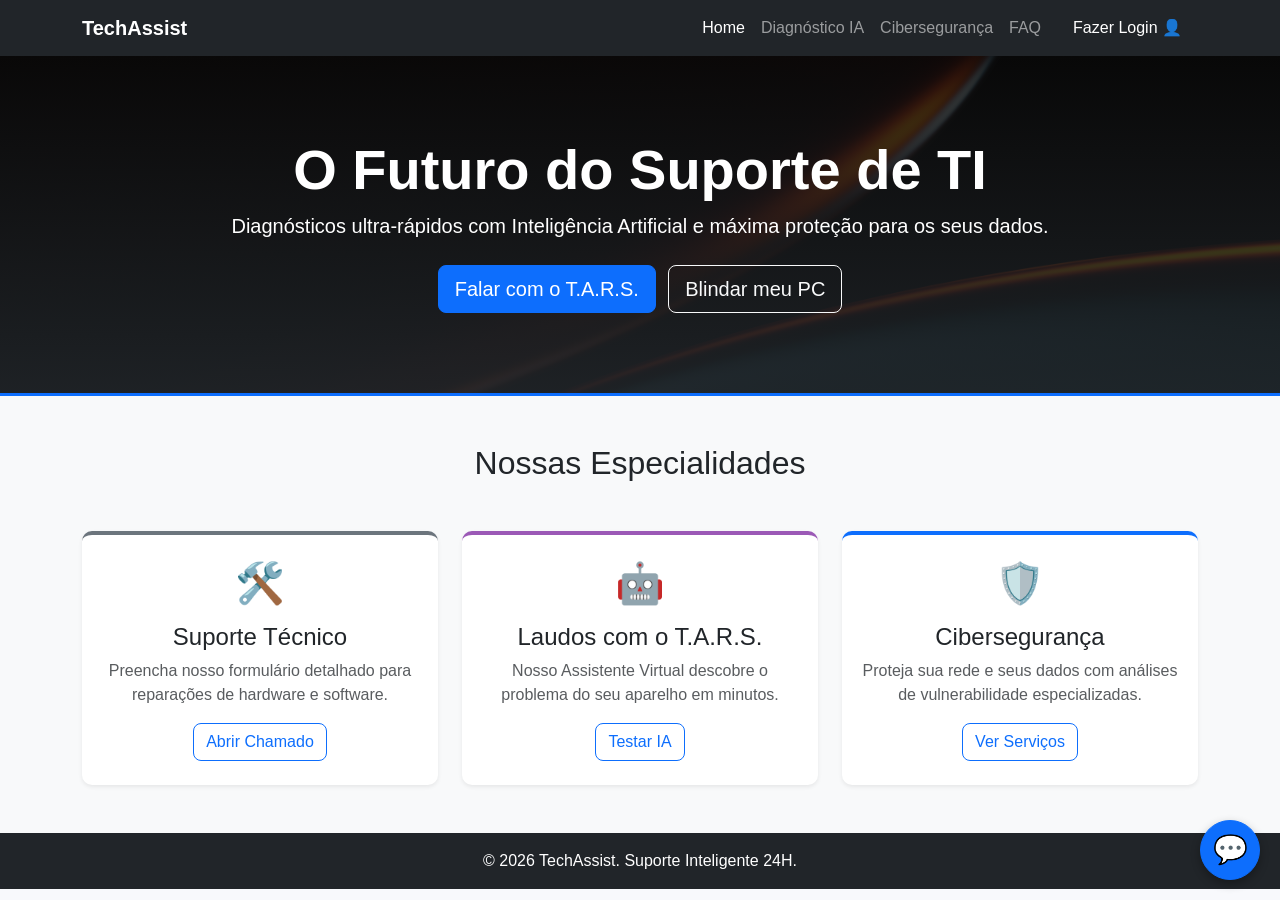
<file: index.html>
<!DOCTYPE html>
<html lang="pt-br">
<head>
    <meta charset="UTF-8">
    <meta name="viewport" content="width=device-width, initial-scale=1.0">
    <title>TechAssist - Assistência Técnica Inteligente</title>
    <link href="https://cdn.jsdelivr.net/npm/bootstrap@5.3.0/dist/css/bootstrap.min.css" rel="stylesheet">
    
    <link rel="stylesheet" href="css/style.css">
   
   <style>
        /* Um pouco de CSS personalizado para dar uma cara mais profissional */
        .hero-section {
            background-color: #212529; /* Fundo escuro tecnológico */
            color: white;
            padding: 80px 0;
        }
        .feature-icon {
            font-size: 3rem;
            color: #0d6efd; /* Azul do Bootstrap */
            margin-bottom: 15px;
        }
    </style>
</head>
<body>

    <nav class="navbar navbar-expand-lg navbar-dark bg-dark">
        <div class="container">
            <a class="navbar-brand fw-bold" href="#">TechAssist</a>
            <button class="navbar-toggler" type="button" data-bs-toggle="collapse" data-bs-toggle="collapse" data-bs-target="#navbarNav">
                <span class="navbar-toggler-icon"></span>
            </button>
            <div class="collapse navbar-collapse" id="navbarNav">
                <ul class="navbar-nav ms-auto">
                    <li class="nav-item"><a class="nav-link active" href="index.html">Home</a></li>
                    <li class="nav-item"><a class="nav-link" href="ia.html">Diagnóstico IA</a></li>
                    <li class="nav-item"><a class="nav-link" href="cyber.html">Cibersegurança</a></li>
                    <li class="nav-item"><a class="nav-link" href="faq.html">FAQ</a></li>
                    <li class="nav-item ms-2">
                        <a class="nav-link btn btn-primary text-white px-3" href="login.html">Fazer Login 👤</a>
                    </li>
                </ul>
            </div>
        </div>
    </nav>

    <header class="hero-section text-center">
        <div class="container">
            <h1 class="display-4 fw-bold">O Futuro do Suporte de TI</h1>
            <p class="lead mb-4">Diagnósticos ultra-rápidos com Inteligência Artificial e máxima proteção para os seus dados.</p>
            <a href="ia.html" class="btn btn-primary btn-lg">Falar com o T.A.R.S.</a>
            <a href="cyber.html" class="btn btn-outline-light btn-lg ms-2">Blindar meu PC</a>
        </div>
    </header>

    <section class="py-5 bg-light">
        <div class="container text-center">
            <h2 class="mb-5">Nossas Especialidades</h2>
            <div class="row g-4">
                
                <div class="col-md-4">
                    <div class="card h-100 shadow-sm border-0 border-top border-4" style="border-top-color: #6c757d !important;">
                        <div class="card-body py-4 text-center">
                            <div class="display-6 mb-3">🛠️</div>
                            <h4 class="card-title">Suporte Técnico</h4>
                            <p class="card-text text-muted">Preencha nosso formulário detalhado para reparações de hardware e software.</p>
                            <a href="formulario.html" class="btn btn-outline-primary mt-auto">Abrir Chamado</a>
                        </div>
                    </div>
                </div>

                <div class="col-md-4">
                    <div class="card h-100 shadow-sm border-0 border-top border-4" style="border-top-color: #9b59b6 !important;">
                        <div class="card-body py-4 text-center">
                            <div class="display-6 mb-3">🤖</div>
                            <h4 class="card-title">Laudos com o T.A.R.S.</h4>
                            <p class="card-text text-muted">Nosso Assistente Virtual descobre o problema do seu aparelho em minutos.</p>
                            <a href="ia.html" class="btn btn-outline-primary mt-auto">Testar IA</a>
                        </div>
                    </div>
                </div>

                <div class="col-md-4">
                    <div class="card h-100 shadow-sm border-0 border-top border-4 border-primary">
                        <div class="card-body py-4 text-center">
                            <div class="display-6 mb-3">🛡️</div>
                            <h4 class="card-title">Cibersegurança</h4>
                            <p class="card-text text-muted">Proteja sua rede e seus dados com análises de vulnerabilidade especializadas.</p>
                            <a href="cyber.html" class="btn btn-outline-primary mt-auto">Ver Serviços</a>
                        </div>
                    </div>
                </div>

            </div>
        </div>
    </section>

    <footer class="bg-dark text-white text-center py-3">
        <p class="mb-0">&copy; 2026 TechAssist. Suporte Inteligente 24H.</p>
    </footer>

    <script src="https://cdn.jsdelivr.net/npm/bootstrap@5.3.0/dist/js/bootstrap.bundle.min.js"></script>
    <style>
        /* Estilos do Chatbot Flutuante */
        .chatbot-btn {
            position: fixed;
            bottom: 20px;
            right: 20px;
            width: 60px;
            height: 60px;
            border-radius: 50%;
            font-size: 28px;
            z-index: 1000;
            box-shadow: 0 4px 10px rgba(0,0,0,0.3);
            display: flex;
            align-items: center;
            justify-content: center;
            transition: transform 0.3s;
        }
        .chatbot-btn:hover {
            transform: scale(1.1);
        }
        .chatbot-window {
            display: none; /* Começa escondido */
            position: fixed;
            bottom: 90px;
            right: 20px;
            width: 320px;
            background: white;
            border-radius: 12px;
            box-shadow: 0 5px 25px rgba(0,0,0,0.2);
            z-index: 1000;
            overflow: hidden;
            border: 1px solid #dee2e6;
        }
        .chatbot-header {
            background: #0d6efd;
            color: white;
            padding: 15px;
            font-weight: bold;
            display: flex;
            justify-content: space-between;
            align-items: center;
        }
        .chatbot-close {
            cursor: pointer;
            font-size: 18px;
            background: none;
            border: none;
            color: white;
        }
        .chatbot-body {
            padding: 20px;
            height: 220px;
            background: #f8f9fa;
        }
        .chat-bubble {
            background: #e9ecef;
            padding: 10px 15px;
            border-radius: 15px 15px 15px 0;
            font-size: 14px;
            margin-bottom: 15px;
            color: #333;
        }
    </style>

    <div class="chatbot-window" id="chatbotWindow">
        <div class="chatbot-header">
            <span>🎧 Suporte TechAssist</span>
            <button class="chatbot-close" onclick="toggleChatbot()">✖</button>
        </div>
        <div class="chatbot-body">
            <div class="chat-bubble">
                Olá! Sou a Aura da TechAssist. Como posso te guiar hoje?
            </div>
            <a href="ia.html" class="btn btn-sm btn-outline-primary mb-2 w-100 text-start">🤖 Fazer um Diagnóstico por IA</a>
            <a href="faq.html" class="btn btn-sm btn-outline-primary mb-2 w-100 text-start">❓ Ver Dúvidas Frequentes</a>
            <a href="formulario.html" class="btn btn-sm btn-primary w-100 text-start">👨‍🔧 Falar com Atendente Humano</a>
        </div>
    </div>

    <button class="btn btn-primary chatbot-btn" onclick="toggleChatbot()">💬</button>

    <script src="js/chatbot.js"></script>
</body>
</html>
</file>
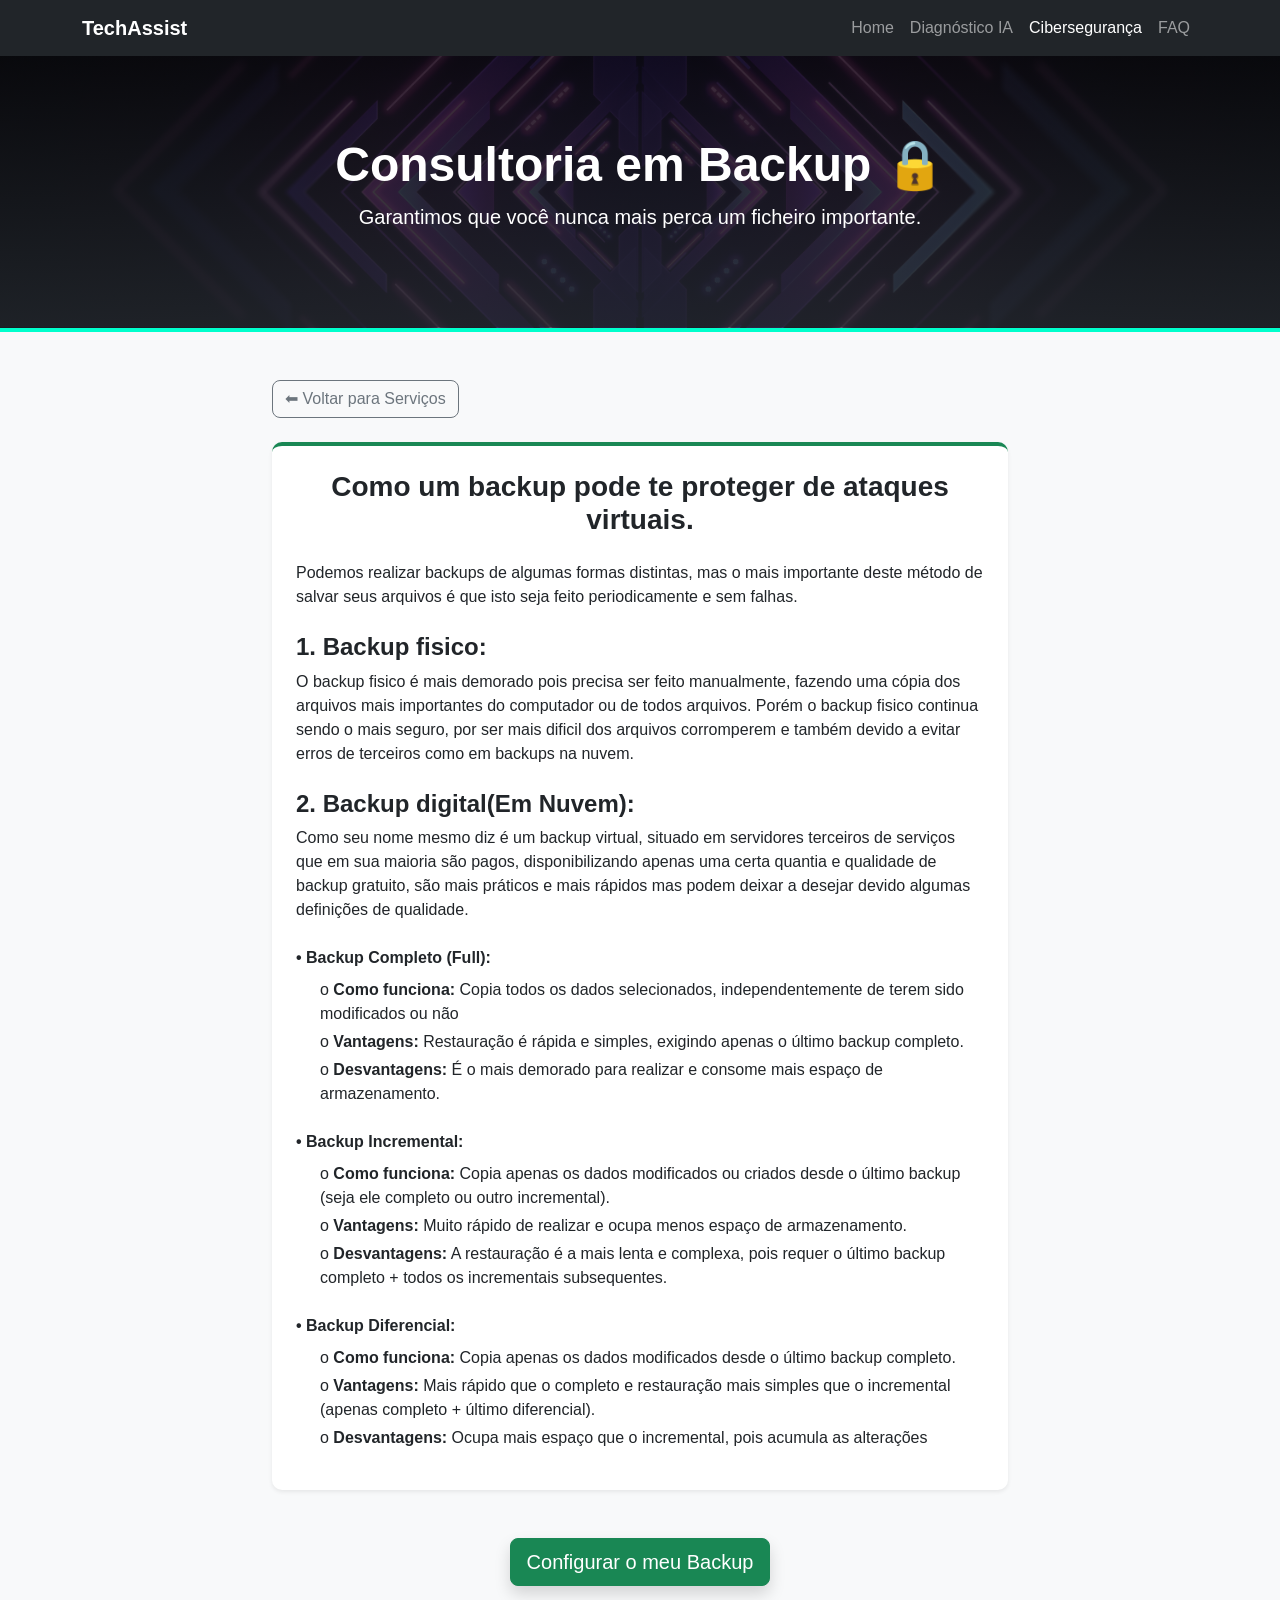
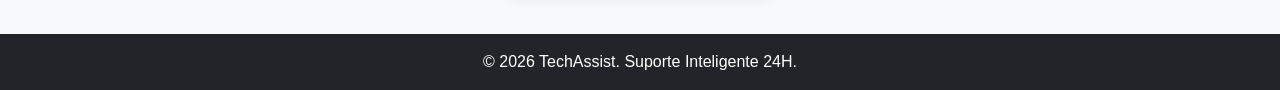
<file: cyber-backup.html>
<!DOCTYPE html>
<html lang="pt-br">
<head>
    <meta charset="UTF-8">
    <meta name="viewport" content="width=device-width, initial-scale=1.0">
    <title>TechAssist - Consultoria em Backup</title>
    <link href="https://cdn.jsdelivr.net/npm/bootstrap@5.3.0/dist/css/bootstrap.min.css" rel="stylesheet">
    <link rel="stylesheet" href="css/style.css">
</head>
<body class="bg-light">

    <nav class="navbar navbar-expand-lg navbar-dark bg-dark">
        <div class="container">
            <a class="navbar-brand fw-bold" href="index.html">TechAssist</a>
            <button class="navbar-toggler" type="button" data-bs-toggle="collapse" data-bs-target="#navbarNav">
                <span class="navbar-toggler-icon"></span>
            </button>
            <div class="collapse navbar-collapse" id="navbarNav">
                <ul class="navbar-nav ms-auto">
                    <li class="nav-item"><a class="nav-link" href="index.html">Home</a></li>
                    <li class="nav-item"><a class="nav-link" href="ia.html">Diagnóstico IA</a></li>
                    <li class="nav-item"><a class="nav-link active" href="cyber.html">Cibersegurança</a></li>
                    <li class="nav-item"><a class="nav-link" href="faq.html">FAQ</a></li>
                </ul>
            </div>
        </div>
    </nav>

    <header class="page-header header-cyber text-center">
        <div class="container">
            <h1 class="display-5 fw-bold">Consultoria em Backup 🔒</h1>
            <p class="lead">Garantimos que você nunca mais perca um ficheiro importante.</p>
        </div>
    </header>

    <div class="container mt-5 mb-5">
        <div class="row justify-content-center">
            <div class="col-md-8">
                
                <a href="cyber.html" class="btn btn-outline-secondary mb-4">⬅ Voltar para Serviços</a>

                <div class="card shadow-sm border-0 border-top border-success border-4 mb-5">
    <div class="card-body p-4">
        <h3 class="fw-bold mb-4 text-center">Como um backup pode te proteger de ataques virtuais.</h3>
        <p>
            Podemos realizar backups de algumas formas distintas, mas o mais importante deste método de salvar seus arquivos é que isto seja feito periodicamente e sem falhas.
        </p>

        <h4 class="fw-bold mt-4">1. Backup fisico:</h4>
        <p>
            O backup fisico é mais demorado pois precisa ser feito manualmente, fazendo uma cópia dos arquivos mais importantes do computador ou de todos arquivos. Porém o backup fisico continua sendo o mais seguro, por ser mais dificil dos arquivos corromperem e também devido a evitar erros de terceiros como em backups na nuvem.
        </p>

        <h4 class="fw-bold mt-4">2. Backup digital(Em Nuvem):</h4>
        <p>
            Como seu nome mesmo diz é um backup virtual, situado em servidores terceiros de serviços que em sua maioria são pagos, disponibilizando apenas uma certa quantia e qualidade de backup gratuito, são mais práticos e mais rápidos mas podem deixar a desejar devido algumas definições de qualidade.
        </p>

        <ul class="list-unstyled mt-4">
            <li class="mb-4">
                <strong>• Backup Completo (Full):</strong>
                <ul class="list-unstyled ms-4 mt-2">
                    <li>o <strong>Como funciona:</strong> Copia todos os dados selecionados, independentemente de terem sido modificados ou não</li>
                    <li class="mt-1">o <strong>Vantagens:</strong> Restauração é rápida e simples, exigindo apenas o último backup completo.</li>
                    <li class="mt-1">o <strong>Desvantagens:</strong> É o mais demorado para realizar e consome mais espaço de armazenamento.</li>
                </ul>
            </li>
            
            <li class="mb-4">
                <strong>• Backup Incremental:</strong>
                <ul class="list-unstyled ms-4 mt-2">
                    <li>o <strong>Como funciona:</strong> Copia apenas os dados modificados ou criados desde o último backup (seja ele completo ou outro incremental).</li>
                    <li class="mt-1">o <strong>Vantagens:</strong> Muito rápido de realizar e ocupa menos espaço de armazenamento.</li>
                    <li class="mt-1">o <strong>Desvantagens:</strong> A restauração é a mais lenta e complexa, pois requer o último backup completo + todos os incrementais subsequentes.</li>
                </ul>
            </li>

            <li class="mb-3">
                <strong>• Backup Diferencial:</strong>
                <ul class="list-unstyled ms-4 mt-2">
                    <li>o <strong>Como funciona:</strong> Copia apenas os dados modificados desde o último backup completo.</li>
                    <li class="mt-1">o <strong>Vantagens:</strong> Mais rápido que o completo e restauração mais simples que o incremental (apenas completo + último diferencial).</li>
                    <li class="mt-1">o <strong>Desvantagens:</strong> Ocupa mais espaço que o incremental, pois acumula as alterações</li>
                </ul>
            </li>
        </ul>
    </div>
</div>

                <div class="text-center mt-5">
                    <a href="formulario.html" class="btn btn-success btn-lg shadow">Configurar o meu Backup</a>
                </div>

            </div>
        </div>
    </div>

    <footer class="bg-dark text-white text-center py-3 mt-5">
        <p class="mb-0">&copy; 2026 TechAssist. Suporte Inteligente 24H.</p>
    </footer>

    <script src="https://cdn.jsdelivr.net/npm/bootstrap@5.3.0/dist/js/bootstrap.bundle.min.js"></script>

    </body>
</html>
</file>
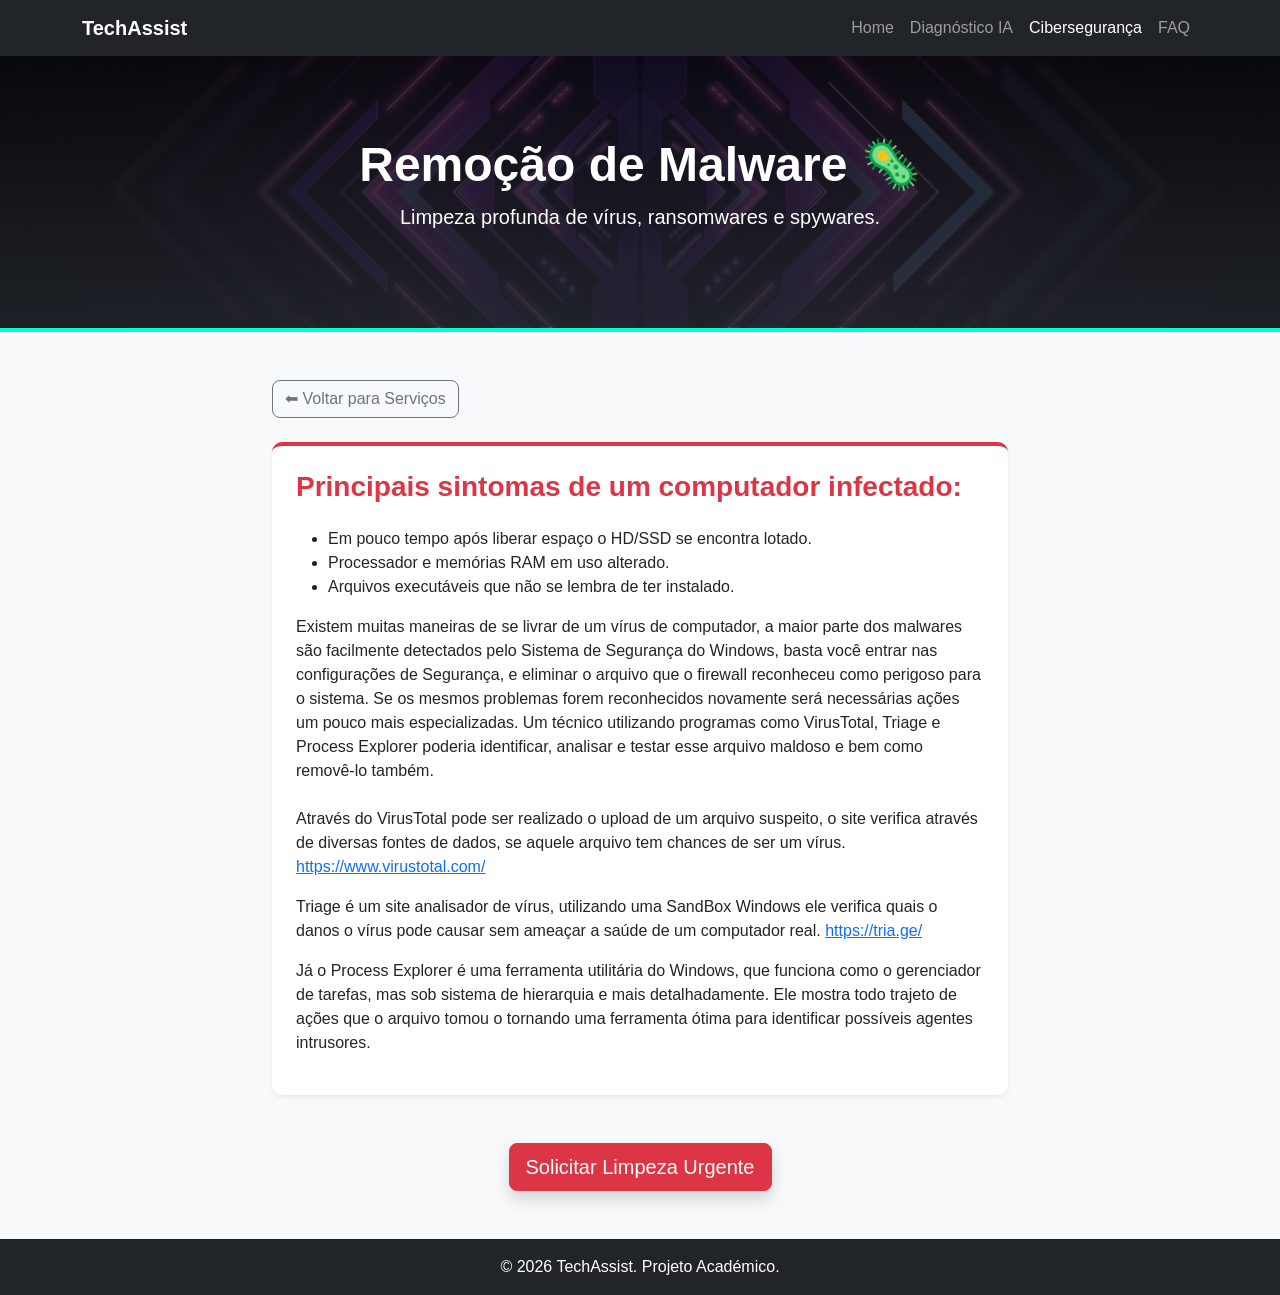
<file: cyber-malware.html>
<!DOCTYPE html>
<html lang="pt-br">
<head>
    <meta charset="UTF-8">
    <meta name="viewport" content="width=device-width, initial-scale=1.0">
    <title>TechAssist - Remoção de Malware</title>
    <link href="https://cdn.jsdelivr.net/npm/bootstrap@5.3.0/dist/css/bootstrap.min.css" rel="stylesheet">
    <link rel="stylesheet" href="css/style.css">
</head>
<body class="bg-light">

    <nav class="navbar navbar-expand-lg navbar-dark bg-dark">
        <div class="container">
            <a class="navbar-brand fw-bold" href="index.html">TechAssist</a>
            <button class="navbar-toggler" type="button" data-bs-toggle="collapse" data-bs-target="#navbarNav">
                <span class="navbar-toggler-icon"></span>
            </button>
            <div class="collapse navbar-collapse" id="navbarNav">
                <ul class="navbar-nav ms-auto">
                    <li class="nav-item"><a class="nav-link" href="index.html">Home</a></li>
                    <li class="nav-item"><a class="nav-link" href="ia.html">Diagnóstico IA</a></li>
                    <li class="nav-item"><a class="nav-link active" href="cyber.html">Cibersegurança</a></li>
                    <li class="nav-item"><a class="nav-link" href="faq.html">FAQ</a></li>
                </ul>
            </div>
        </div>
    </nav>

    <header class="page-header header-cyber text-center">
        <div class="container">
            <h1 class="display-5 fw-bold">Remoção de Malware 🦠</h1>
            <p class="lead">Limpeza profunda de vírus, ransomwares e spywares.</p>
        </div>
    </header>

    <div class="container mt-5 mb-5">
        <div class="row justify-content-center">
            <div class="col-md-8">
                
                <a href="cyber.html" class="btn btn-outline-secondary mb-4">⬅ Voltar para Serviços</a>

                <div class="card shadow-sm border-0 border-top border-danger border-4 mb-5">
    <div class="card-body p-4">
        <h3 class="fw-bold mb-4 text-danger">Principais sintomas de um computador infectado:</h3>
        <ul>
            <li>Em pouco tempo após liberar espaço o HD/SSD se encontra lotado.</li>
            <li>Processador e memórias RAM em uso alterado.</li>
            <li>Arquivos executáveis que não se lembra de ter instalado.</li>
        </ul>

        <p>
            Existem muitas maneiras de se livrar de um vírus de computador, a maior parte dos malwares são facilmente detectados pelo Sistema de Segurança do Windows, basta você entrar nas configurações de Segurança, e eliminar o arquivo que o firewall reconheceu como perigoso para o sistema. Se os mesmos problemas forem reconhecidos novamente será necessárias ações um pouco mais especializadas. Um técnico utilizando programas como VirusTotal, Triage e Process Explorer poderia identificar, analisar e testar esse arquivo maldoso e bem como removê-lo também.
        </p>

        <p class="mt-4">
            Através do VirusTotal pode ser realizado o upload de um arquivo suspeito, o site verifica através de diversas fontes de dados, se aquele arquivo tem chances de ser um vírus. <a href="https://www.virustotal.com/" target="_blank">https://www.virustotal.com/</a>
        </p>
        <p>
            Triage é um site analisador de vírus, utilizando uma SandBox Windows ele verifica quais o danos o vírus pode causar sem ameaçar a saúde de um computador real. <a href="https://tria.ge/" target="_blank">https://tria.ge/</a>
        </p>
        <p>
            Já o Process Explorer é uma ferramenta utilitária do Windows, que funciona como o gerenciador de tarefas, mas sob sistema de hierarquia e mais detalhadamente. Ele mostra todo trajeto de ações que o arquivo tomou o tornando uma ferramenta ótima para identificar possíveis agentes intrusores.
        </p>
    </div>
</div>

                <div class="text-center mt-5">
                    <a href="formulario.html" class="btn btn-danger btn-lg shadow">Solicitar Limpeza Urgente</a>
                </div>

            </div>
        </div>
    </div>

    <footer class="bg-dark text-white text-center py-3 mt-5">
        <p class="mb-0">&copy; 2026 TechAssist. Projeto Académico.</p>
    </footer>

    <script src="https://cdn.jsdelivr.net/npm/bootstrap@5.3.0/dist/js/bootstrap.bundle.min.js"></script>

    </body>
</html>
</file>
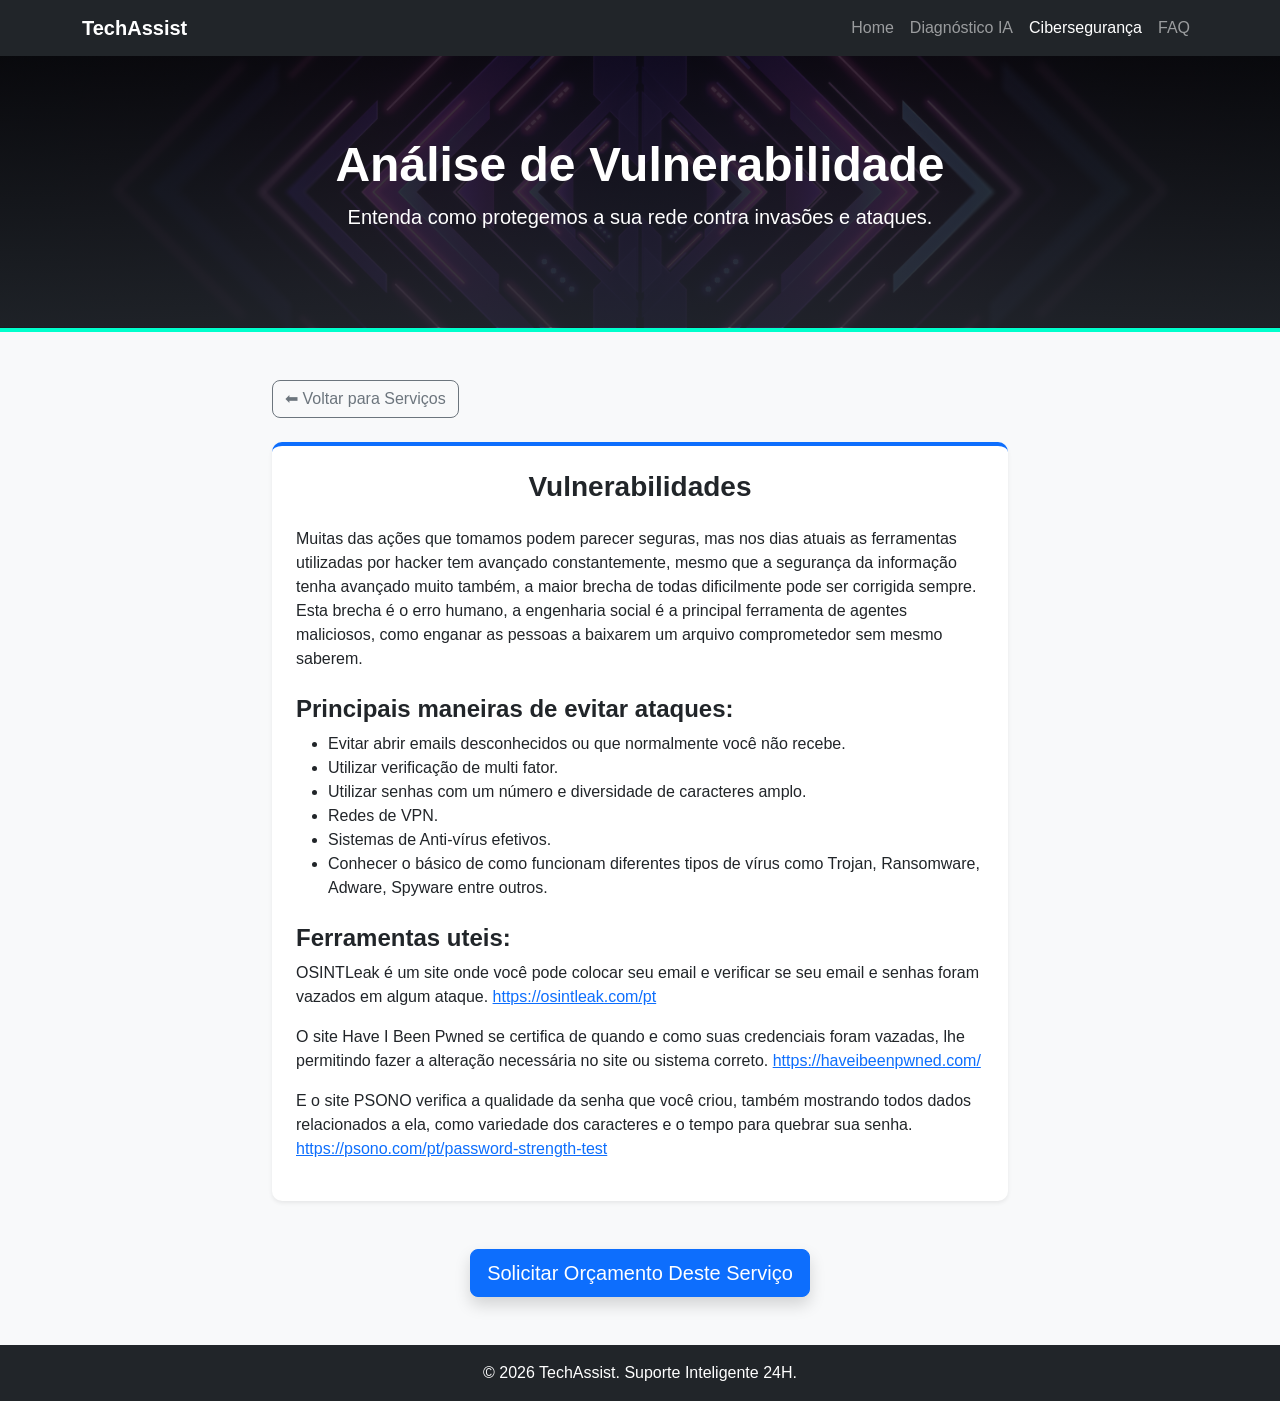
<file: cyber-vulnerabilidade.html>
<!DOCTYPE html>
<html lang="pt-br">
<head>
    <meta charset="UTF-8">
    <meta name="viewport" content="width=device-width, initial-scale=1.0">
    <title>TechAssist - Análise de Vulnerabilidade</title>
    <link href="https://cdn.jsdelivr.net/npm/bootstrap@5.3.0/dist/css/bootstrap.min.css" rel="stylesheet">
    <link rel="stylesheet" href="css/style.css">
</head>
<body class="bg-light">

    <nav class="navbar navbar-expand-lg navbar-dark bg-dark">
        <div class="container">
            <a class="navbar-brand fw-bold" href="index.html">TechAssist</a>
            <button class="navbar-toggler" type="button" data-bs-toggle="collapse" data-bs-target="#navbarNav">
                <span class="navbar-toggler-icon"></span>
            </button>
            <div class="collapse navbar-collapse" id="navbarNav">
                <ul class="navbar-nav ms-auto">
                    <li class="nav-item"><a class="nav-link" href="index.html">Home</a></li>
                    <li class="nav-item"><a class="nav-link" href="ia.html">Diagnóstico IA</a></li>
                    <li class="nav-item"><a class="nav-link active" href="cyber.html">Cibersegurança</a></li>
                    <li class="nav-item"><a class="nav-link" href="faq.html">FAQ</a></li>
                </ul>
            </div>
        </div>
    </nav>

    <header class="page-header header-cyber text-center">
        <div class="container">
            <h1 class="display-5 fw-bold">Análise de Vulnerabilidade</h1>
            <p class="lead">Entenda como protegemos a sua rede contra invasões e ataques.</p>
        </div>
    </header>

    <div class="container mt-5 mb-5">
        <div class="row justify-content-center">
            <div class="col-md-8">
                
                <a href="cyber.html" class="btn btn-outline-secondary mb-4">⬅ Voltar para Serviços</a>

                <div class="card shadow-sm border-0 border-top border-primary border-4 mb-5">
    <div class="card-body p-4">
        <h3 class="fw-bold mb-4 text-center">Vulnerabilidades</h3>
        <p>
            Muitas das ações que tomamos podem parecer seguras, mas nos dias atuais as ferramentas utilizadas por hacker tem avançado constantemente, mesmo que a segurança da informação tenha avançado muito também, a maior brecha de todas dificilmente pode ser corrigida sempre. Esta brecha é o erro humano, a engenharia social é a principal ferramenta de agentes maliciosos, como enganar as pessoas a baixarem um arquivo comprometedor sem mesmo saberem.
        </p>

        <h4 class="fw-bold mt-4">Principais maneiras de evitar ataques:</h4>
        <ul>
            <li>Evitar abrir emails desconhecidos ou que normalmente você não recebe.</li>
            <li>Utilizar verificação de multi fator.</li>
            <li>Utilizar senhas com um número e diversidade de caracteres amplo.</li>
            <li>Redes de VPN.</li>
            <li>Sistemas de Anti-vírus efetivos.</li>
            <li>Conhecer o básico de como funcionam diferentes tipos de vírus como Trojan, Ransomware, Adware, Spyware entre outros.</li>
        </ul>

        <h4 class="fw-bold mt-4">Ferramentas uteis:</h4>
        <p>
            OSINTLeak é um site onde você pode colocar seu email e verificar se seu email e senhas foram vazados em algum ataque. <a href="https://osintleak.com/pt" target="_blank">https://osintleak.com/pt</a>
        </p>
        <p>
            O site Have I Been Pwned se certifica de quando e como suas credenciais foram vazadas, lhe permitindo fazer a alteração necessária no site ou sistema correto. <a href="https://haveibeenpwned.com/" target="_blank">https://haveibeenpwned.com/</a>
        </p>
        <p>
            E o site PSONO verifica a qualidade da senha que você criou, também mostrando todos dados relacionados a ela, como variedade dos caracteres e o tempo para quebrar sua senha. <a href="https://psono.com/pt/password-strength-test" target="_blank">https://psono.com/pt/password-strength-test</a>
        </p>
    </div>
</div>

                <div class="text-center mt-5">
                    <a href="formulario.html" class="btn btn-primary btn-lg shadow">Solicitar Orçamento Deste Serviço</a>
                </div>

            </div>
        </div>
    </div>

    <footer class="bg-dark text-white text-center py-3 mt-5">
        <p class="mb-0">&copy; 2026 TechAssist. Suporte Inteligente 24H.</p>
    </footer>

    <script src="https://cdn.jsdelivr.net/npm/bootstrap@5.3.0/dist/js/bootstrap.bundle.min.js"></script>

    </body>
</html>
</file>
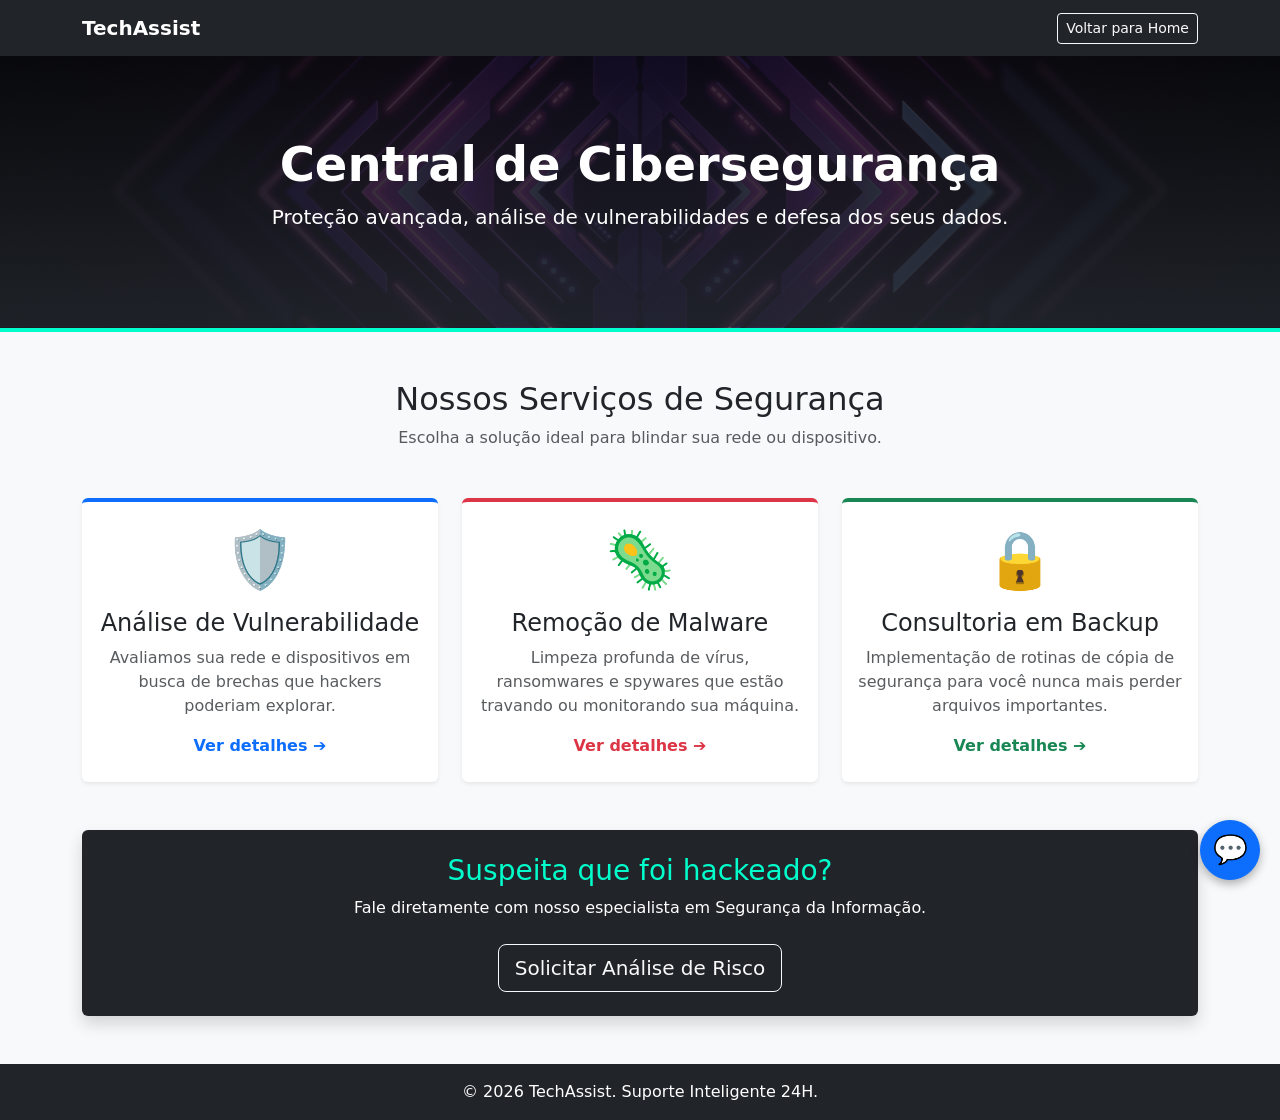
<file: cyber.html>
<!DOCTYPE html>
<html lang="pt-br">
<head>
    <link rel="stylesheet" href="css/style.css">
    <meta charset="UTF-8">
    <meta name="viewport" content="width=device-width, initial-scale=1.0">
    <title>TechAssist - Cibersegurança</title>
    <link href="https://cdn.jsdelivr.net/npm/bootstrap@5.3.0/dist/css/bootstrap.min.css" rel="stylesheet">
    <style>
        .cyber-header {
            background-color: #0a0a0a; /* Fundo bem escuro */
            color: #00ffcc; /* Verde neon para dar contraste cyber */
            padding: 60px 0;
            border-bottom: 3px solid #00ffcc;
        }
        .text-cyber {
            color: #00ffcc;
        }
    </style>
</head>
<body class="bg-light">

    <nav class="navbar navbar-expand-lg navbar-dark bg-dark">
        <div class="container">
            <a class="navbar-brand fw-bold" href="index.html">TechAssist</a>
            <a href="index.html" class="btn btn-outline-light btn-sm">Voltar para Home</a>
        </div>
    </nav>

    <header class="page-header header-cyber text-center">
        <div class="container">
            <h1 class="display-5 fw-bold">Central de Cibersegurança</h1>
            <p class="lead text-white">Proteção avançada, análise de vulnerabilidades e defesa dos seus dados.</p>
        </div>
    </header>

    <div class="container mt-5 mb-5">
        <div class="text-center mb-5">
            <h2>Nossos Serviços de Segurança</h2>
            <p class="text-muted">Escolha a solução ideal para blindar sua rede ou dispositivo.</p>
        </div>

        <div class="row g-4">
            <div class="col-md-4">
                <a href="cyber-vulnerabilidade.html" class="text-decoration-none">
                    <div class="card h-100 shadow-sm border-0 border-top border-primary border-4">
                        <div class="card-body text-center py-4 text-dark">
                            <div class="display-4 mb-3">🛡️</div>
                            <h4 class="card-title">Análise de Vulnerabilidade</h4>
                            <p class="card-text text-muted">Avaliamos sua rede e dispositivos em busca de brechas que hackers poderiam explorar.</p>
                            <span class="text-primary fw-bold">Ver detalhes ➔</span>
                        </div>
                    </div>
                </a>
            </div>

            <div class="col-md-4">
                <a href="cyber-malware.html" class="text-decoration-none">
                    <div class="card h-100 shadow-sm border-0 border-top border-danger border-4">
                        <div class="card-body text-center py-4 text-dark">
                            <div class="display-4 mb-3">🦠</div>
                            <h4 class="card-title">Remoção de Malware</h4>
                            <p class="card-text text-muted">Limpeza profunda de vírus, ransomwares e spywares que estão travando ou monitorando sua máquina.</p>
                            <span class="text-danger fw-bold">Ver detalhes ➔</span>
                        </div>
                    </div>
                </a>
            </div>

            <div class="col-md-4">
                <a href="cyber-backup.html" class="text-decoration-none">
                    <div class="card h-100 shadow-sm border-0 border-top border-success border-4">
                        <div class="card-body text-center py-4 text-dark">
                            <div class="display-4 mb-3">🔒</div>
                            <h4 class="card-title">Consultoria em Backup</h4>
                            <p class="card-text text-muted">Implementação de rotinas de cópia de segurança para você nunca mais perder arquivos importantes.</p>
                            <span class="text-success fw-bold">Ver detalhes ➔</span>
                        </div>
                    </div>
                </a>
            </div>
        </div>

        <div class="row mt-5">
            <div class="col-12 text-center">
                <div class="p-4 bg-dark text-white rounded shadow">
                    <h3 class="text-cyber">Suspeita que foi hackeado?</h3>
                    <p>Fale diretamente com nosso especialista em Segurança da Informação.</p>
                    <a href="formulario.html" class="btn btn-outline-light btn-lg mt-2">Solicitar Análise de Risco</a>
                </div>
            </div>
        </div>
    </div>

    <footer class="bg-dark text-white text-center py-3">
        <p class="mb-0">&copy; 2026 TechAssist. Suporte Inteligente 24H.</p>
    </footer>

    <script src="https://cdn.jsdelivr.net/npm/bootstrap@5.3.0/dist/js/bootstrap.bundle.min.js"></script>

    <style>
        .chatbot-btn { position: fixed; bottom: 20px; right: 20px; width: 60px; height: 60px; border-radius: 50%; font-size: 28px; z-index: 1000; box-shadow: 0 4px 10px rgba(0,0,0,0.3); display: flex; align-items: center; justify-content: center; transition: transform 0.3s; }
        .chatbot-btn:hover { transform: scale(1.1); }
        .chatbot-window { display: none; position: fixed; bottom: 90px; right: 20px; width: 320px; background: white; border-radius: 12px; box-shadow: 0 5px 25px rgba(0,0,0,0.2); z-index: 1000; overflow: hidden; border: 1px solid #dee2e6; }
        .chatbot-header { background: #0d6efd; color: white; padding: 15px; font-weight: bold; display: flex; justify-content: space-between; align-items: center; }
        .chatbot-close { cursor: pointer; font-size: 18px; background: none; border: none; color: white; }
        .chatbot-body { padding: 20px; height: 220px; background: #f8f9fa; }
        .chat-bubble { background: #e9ecef; padding: 10px 15px; border-radius: 15px 15px 15px 0; font-size: 14px; margin-bottom: 15px; color: #333; }
    </style>

    <div class="chatbot-window" id="chatbotWindow">
        <div class="chatbot-header">
            <span>🎧 Suporte TechAssist</span>
            <button class="chatbot-close" onclick="toggleChatbot()">✖</button>
        </div>
        <div class="chatbot-body">
            <div class="chat-bubble">
                Olá! Sou a Aura da TechAssist. Como posso te guiar hoje?
            </div>
            <a href="ia.html" class="btn btn-sm btn-outline-primary mb-2 w-100 text-start">🤖 Fazer um Diagnóstico por IA</a>
            <a href="faq.html" class="btn btn-sm btn-outline-primary mb-2 w-100 text-start">❓ Ver Dúvidas Frequentes</a>
            <a href="formulario.html" class="btn btn-sm btn-primary w-100 text-start">👨‍🔧 Falar com Atendente Humano</a>
        </div>
    </div>

    <button class="btn btn-primary chatbot-btn" onclick="toggleChatbot()">💬</button>

    <script src="js/chatbot.js"></script>
</body>
</html>
</file>
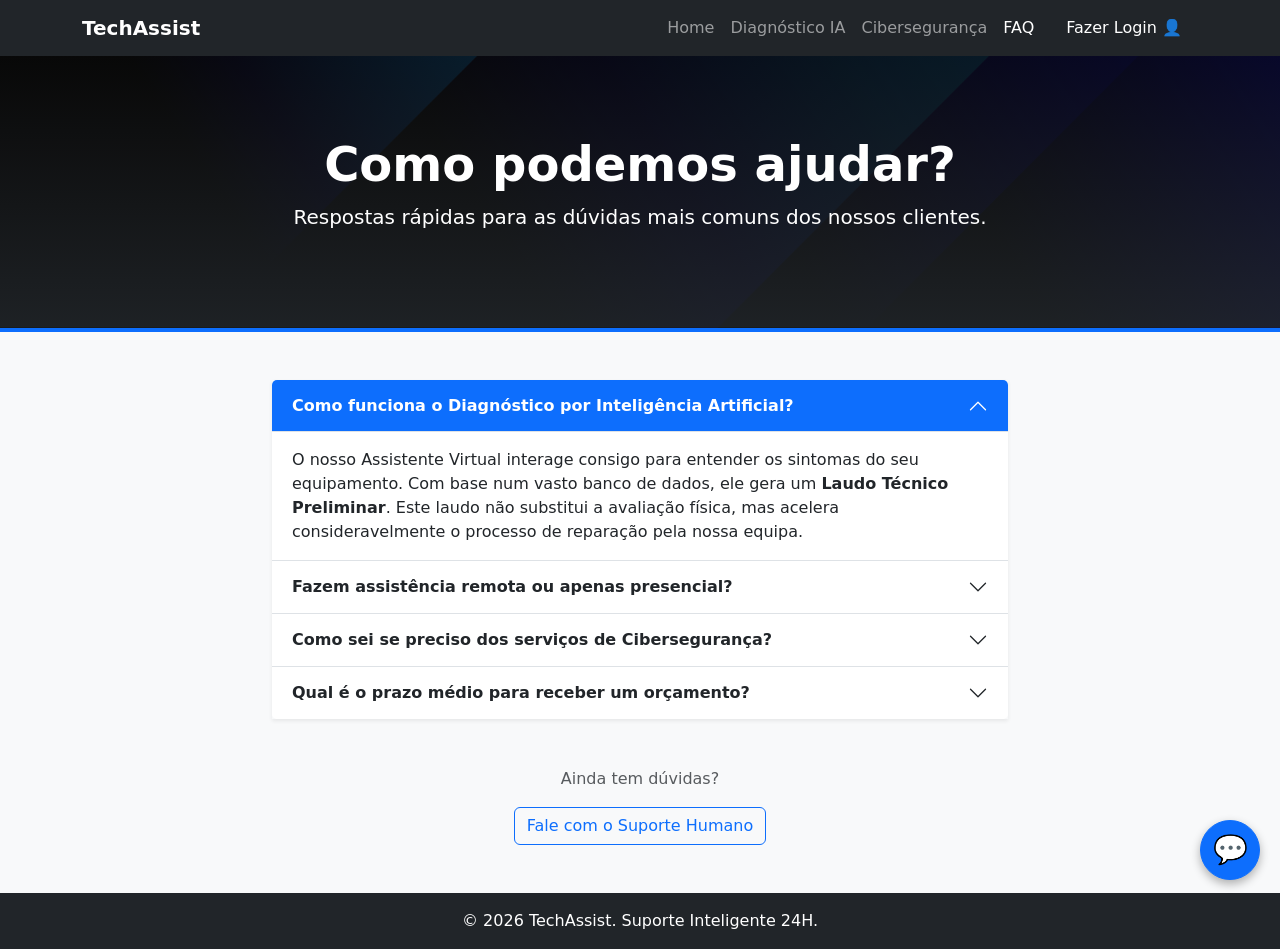
<file: faq.html>
<!DOCTYPE html>
<html lang="pt-pt">
<head>
    <link rel="stylesheet" href="css/style.css">
    <meta charset="UTF-8">
    <meta name="viewport" content="width=device-width, initial-scale=1.0">
    <title>TechAssist - Perguntas Frequentes (FAQ)</title>
    <link href="https://cdn.jsdelivr.net/npm/bootstrap@5.3.0/dist/css/bootstrap.min.css" rel="stylesheet">
    <style>
        .faq-header {
            background-color: #f8f9fa;
            padding: 60px 0 40px;
            border-bottom: 1px solid #dee2e6;
        }
        .accordion-button:not(.collapsed) {
            background-color: #0d6efd;
            color: white;
        }
        .accordion-button:not(.collapsed)::after {
            filter: brightness(0) invert(1);
        }
    </style>
</head>
<body class="bg-light">

    <nav class="navbar navbar-expand-lg navbar-dark bg-dark">
        <div class="container">
            <a class="navbar-brand fw-bold" href="index.html">TechAssist</a>
            <button class="navbar-toggler" type="button" data-bs-toggle="collapse" data-bs-target="#navbarNav">
                <span class="navbar-toggler-icon"></span>
            </button>
            <div class="collapse navbar-collapse" id="navbarNav">
                <ul class="navbar-nav ms-auto">
                    <li class="nav-item"><a class="nav-link" href="index.html">Home</a></li>
                    <li class="nav-item"><a class="nav-link" href="ia.html">Diagnóstico IA</a></li>
                    <li class="nav-item"><a class="nav-link" href="cyber.html">Cibersegurança</a></li>
                    <li class="nav-item"><a class="nav-link active" href="faq.html">FAQ</a></li>
                    <li class="nav-item ms-2">
                        <a class="nav-link btn btn-primary text-white px-3" href="login.html">Fazer Login 👤</a>
                    </li>
                </ul>
            </div>
        </div>
    </nav>

    <header class="page-header header-faq text-center">
        <div class="container">
            <h1 class="display-5 fw-bold text-dark">Como podemos ajudar?</h1>
            <p class="lead text-muted">Respostas rápidas para as dúvidas mais comuns dos nossos clientes.</p>
        </div>
    </header>

    <div class="container mt-5 mb-5">
        <div class="row justify-content-center">
            <div class="col-md-8">
                
                <div class="accordion shadow-sm" id="accordionFAQ">
                    
                    <div class="accordion-item border-0 border-bottom">
                        <h2 class="accordion-header" id="headingOne">
                            <button class="accordion-button fw-bold" type="button" data-bs-toggle="collapse" data-bs-target="#collapseOne" aria-expanded="true" aria-controls="collapseOne">
                                Como funciona o Diagnóstico por Inteligência Artificial?
                            </button>
                        </h2>
                        <div id="collapseOne" class="accordion-collapse collapse show" aria-labelledby="headingOne" data-bs-parent="#accordionFAQ">
                            <div class="accordion-body">
                                O nosso Assistente Virtual interage consigo para entender os sintomas do seu equipamento. Com base num vasto banco de dados, ele gera um <strong>Laudo Técnico Preliminar</strong>. Este laudo não substitui a avaliação física, mas acelera consideravelmente o processo de reparação pela nossa equipa.
                            </div>
                        </div>
                    </div>

                    <div class="accordion-item border-0 border-bottom">
                        <h2 class="accordion-header" id="headingTwo">
                            <button class="accordion-button collapsed fw-bold" type="button" data-bs-toggle="collapse" data-bs-target="#collapseTwo" aria-expanded="false" aria-controls="collapseTwo">
                                Fazem assistência remota ou apenas presencial?
                            </button>
                        </h2>
                        <div id="collapseTwo" class="accordion-collapse collapse" aria-labelledby="headingTwo" data-bs-parent="#accordionFAQ">
                            <div class="accordion-body">
                                Realizamos ambos! Problemas de software, otimização de sistema e remoção de vírus ligeiros podem ser resolvidos remotamente. Problemas de hardware (peças danificadas, computadores que não ligam) requerem envio para o nosso laboratório após preenchimento do formulário.
                            </div>
                        </div>
                    </div>

                    <div class="accordion-item border-0 border-bottom">
                        <h2 class="accordion-header" id="headingThree">
                            <button class="accordion-button collapsed fw-bold" type="button" data-bs-toggle="collapse" data-bs-target="#collapseThree" aria-expanded="false" aria-controls="collapseThree">
                                Como sei se preciso dos serviços de Cibersegurança?
                            </button>
                        </h2>
                        <div id="collapseThree" class="accordion-collapse collapse" aria-labelledby="headingThree" data-bs-parent="#accordionFAQ">
                            <div class="accordion-body">
                                Se o seu computador está excessivamente lento, se abriram janelas suspeitas, se ficheiros desapareceram ou se suspeita que as suas palavras-passe foram comprometidas, recomendamos aceder à nossa aba de <strong>Cibersegurança</strong> e solicitar uma Análise de Vulnerabilidade com o nosso especialista.
                            </div>
                        </div>
                    </div>

                    <div class="accordion-item border-0">
                        <h2 class="accordion-header" id="headingFour">
                            <button class="accordion-button collapsed fw-bold" type="button" data-bs-toggle="collapse" data-bs-target="#collapseFour" aria-expanded="false" aria-controls="collapseFour">
                                Qual é o prazo médio para receber um orçamento?
                            </button>
                        </h2>
                        <div id="collapseFour" class="accordion-collapse collapse" aria-labelledby="headingFour" data-bs-parent="#accordionFAQ">
                            <div class="accordion-body">
                                Após a abertura do chamado técnico através do nosso formulário, a nossa equipa analisa a solicitação e envia um orçamento detalhado num prazo máximo de <strong>24 a 48 horas úteis</strong>.
                            </div>
                        </div>
                    </div>

                </div> <div class="text-center mt-5">
                    <p class="text-muted">Ainda tem dúvidas?</p>
                    <a href="formulario.html" class="btn btn-outline-primary">Fale com o Suporte Humano</a>
                </div>

            </div>
        </div>
    </div>

    <footer class="bg-dark text-white text-center py-3">
        <p class="mb-0">&copy; 2026 TechAssist. Suporte Inteligente 24H.</p>
    </footer>

    <script src="https://cdn.jsdelivr.net/npm/bootstrap@5.3.0/dist/js/bootstrap.bundle.min.js"></script>

    <style>
        .chatbot-btn { position: fixed; bottom: 20px; right: 20px; width: 60px; height: 60px; border-radius: 50%; font-size: 28px; z-index: 1000; box-shadow: 0 4px 10px rgba(0,0,0,0.3); display: flex; align-items: center; justify-content: center; transition: transform 0.3s; }
        .chatbot-btn:hover { transform: scale(1.1); }
        .chatbot-window { display: none; position: fixed; bottom: 90px; right: 20px; width: 320px; background: white; border-radius: 12px; box-shadow: 0 5px 25px rgba(0,0,0,0.2); z-index: 1000; overflow: hidden; border: 1px solid #dee2e6; }
        .chatbot-header { background: #0d6efd; color: white; padding: 15px; font-weight: bold; display: flex; justify-content: space-between; align-items: center; }
        .chatbot-close { cursor: pointer; font-size: 18px; background: none; border: none; color: white; }
        .chatbot-body { padding: 20px; height: 220px; background: #f8f9fa; }
        .chat-bubble { background: #e9ecef; padding: 10px 15px; border-radius: 15px 15px 15px 0; font-size: 14px; margin-bottom: 15px; color: #333; }
    </style>

    <div class="chatbot-window" id="chatbotWindow">
        <div class="chatbot-header">
            <span>🎧 Suporte TechAssist</span>
            <button class="chatbot-close" onclick="toggleChatbot()">✖</button>
        </div>
        <div class="chatbot-body">
            <div class="chat-bubble">
                Olá! Sou a Aura da TechAssist. Como posso te guiar hoje?
            </div>
            <a href="ia.html" class="btn btn-sm btn-outline-primary mb-2 w-100 text-start">🤖 Fazer um Diagnóstico por IA</a>
            <a href="faq.html" class="btn btn-sm btn-outline-primary mb-2 w-100 text-start">❓ Ver Dúvidas Frequentes</a>
            <a href="formulario.html" class="btn btn-sm btn-primary w-100 text-start">👨‍🔧 Falar com Atendente Humano</a>
        </div>
    </div>

    <button class="btn btn-primary chatbot-btn" onclick="toggleChatbot()">💬</button>

    <script src="js/chatbot.js"></script>
</body>
</html>
</file>
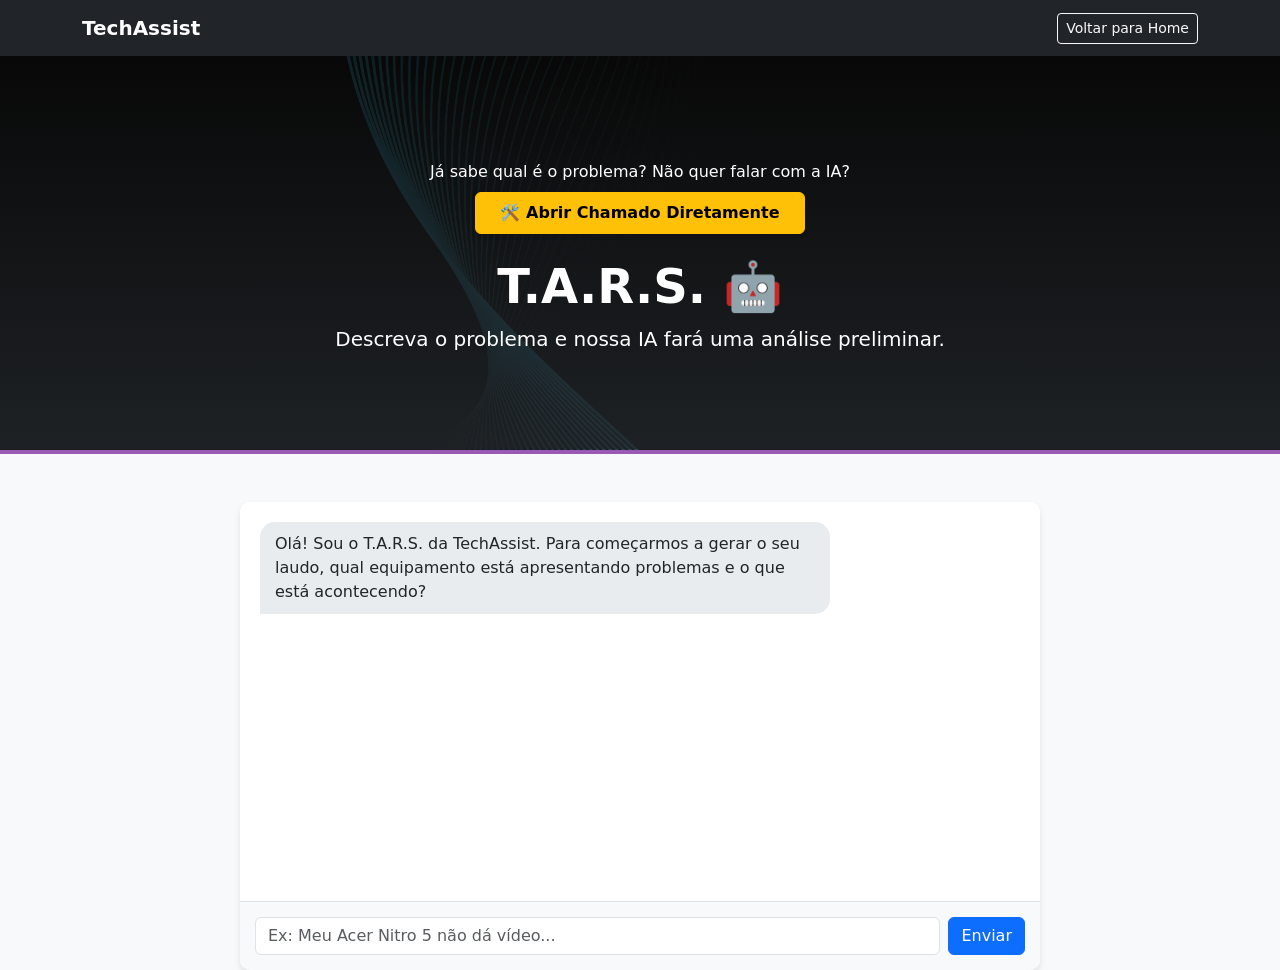
<file: ia.html>
<!DOCTYPE html>
<html lang="pt-br">
<head>
    <link rel="stylesheet" href="css/style.css">            
    <meta charset="UTF-8">
    <meta name="viewport" content="width=device-width, initial-scale=1.0">
    <title>TechAssist - Diagnóstico por IA</title>
    <link href="https://cdn.jsdelivr.net/npm/bootstrap@5.3.0/dist/css/bootstrap.min.css" rel="stylesheet">
    <style>
        .chat-container { max-width: 800px; margin: 0 auto; background-color: #f8f9fa; border-radius: 10px; box-shadow: 0 4px 6px rgba(0,0,0,0.1); overflow: hidden; }
        .chat-box { height: 400px; overflow-y: auto; padding: 20px; background-color: #ffffff; border-bottom: 1px solid #dee2e6; }
        .message { margin-bottom: 15px; max-width: 75%; }
        .message-bot { background-color: #e9ecef; color: #212529; padding: 10px 15px; border-radius: 15px 15px 15px 0; float: left; clear: both; }
        .message-user { background-color: #0d6efd; color: #ffffff; padding: 10px 15px; border-radius: 15px 15px 0 15px; float: right; clear: both; }
        .input-area { padding: 15px; background-color: #f8f9fa; }
    </style>
</head>
<body class="bg-light">

    <nav class="navbar navbar-expand-lg navbar-dark bg-dark">
        <div class="container">
            <a class="navbar-brand fw-bold" href="index.html">TechAssist</a>
            <a href="index.html" class="btn btn-outline-light btn-sm">Voltar para Home</a>
        </div>
    </nav>

    <header class="page-header header-ia text-center">
        <div class="container">
            <div class="text-center my-4">
            <p class="text-muted mb-2">Já sabe qual é o problema? Não quer falar com a IA?</p>
            <a href="formulario.html" class="btn btn-warning fw-bold shadow-sm px-4 py-2">
        🛠️ Abrir Chamado Diretamente
            </a>
        </div>
            <h1 class="display-5 fw-bold">T.A.R.S. 🤖</h1>
            <p class="lead">Descreva o problema e nossa IA fará uma análise preliminar.</p>
        </div>
    </header>

    <div class="container mt-5">
        <div class="chat-container">
            <div class="chat-box" id="chatBox">
                <div class="message message-bot">
                    Olá! Sou o T.A.R.S. da TechAssist. Para começarmos a gerar o seu laudo, qual equipamento está apresentando problemas e o que está acontecendo?
                </div>
            </div>

            <div class="input-area d-flex gap-2">
                <input type="text" id="userInput" class="form-control" placeholder="Ex: Meu Acer Nitro 5 não dá vídeo...">
                <button class="btn btn-primary" id="btnEnviar">Enviar</button>
            </div>
        </div>
    </div>

    <script src="js/chatbot.js"></script>

    <script type="module">
        import { gerarDiagnostico } from './js/gemini-api.js';

        const btn = document.getElementById('btnEnviar'); 
        const input = document.getElementById('userInput'); 
        const chatBox = document.getElementById('chatBox'); 

        async function enviarMensagem() {
            const pergunta = input.value;
            if(!pergunta) return;

            // 1. Mostra o que o usuário digitou (usando seu CSS azul)
            chatBox.innerHTML += `<div class="message message-user">${pergunta}</div>`;
            input.value = '';
            chatBox.scrollTop = chatBox.scrollHeight;

            // 2. Coloca um aviso de "Analisando" para o usuário não achar que travou
            const idCarregando = "msg-" + Date.now();
            chatBox.innerHTML += `<div id="${idCarregando}" class="message message-bot">Analisando os sintomas... ⏳</div>`;
            chatBox.scrollTop = chatBox.scrollHeight;

            // 3. Chama a IA do Gemini
            const resposta = await gerarDiagnostico(pergunta);
            
            // 4. Formata a resposta (troca quebras de linha por <br> do HTML)
            const respostaFormatada = resposta.replace(/\n/g, '<br>');

            // 5. Apaga a mensagem de "Analisando" e coloca a resposta real do laudo
            document.getElementById(idCarregando).remove();
            chatBox.innerHTML += `<div class="message message-bot">${respostaFormatada}</div>`;
            
            chatBox.scrollTop = chatBox.scrollHeight;
        }

        btn.addEventListener('click', enviarMensagem);
        
        input.addEventListener('keypress', (e) => {
            if (e.key === 'Enter') enviarMensagem();
        });
    </script>
</body>
</html>
</file>
<file: css/style.css>
/* css/style.css */

/* Melhora a fonte geral do site */
body {
    font-family: 'Segoe UI', Roboto, Helvetica, Arial, sans-serif;
    background-color: #f8f9fc; /* Um cinza muito claro e moderno */
}

/* Efeito de flutuação nos Cards de Serviço (Home e Cibersegurança) */
.card {
    transition: transform 0.3s ease, box-shadow 0.3s ease;
    border-radius: 10px; /* Bordas mais arredondadas */
}

.card:hover {
    transform: translateY(-10px); /* Faz o card subir um pouco */
    box-shadow: 0 15px 30px rgba(0, 0, 0, 0.15) !important; /* Aumenta a sombra */
    border-color: #0d6efd !important; /* Muda a cor da borda sutilmente */
}

/* Deixa os botões principais mais arredondados */
.btn {
    border-radius: 8px;
    font-weight: 500;
    transition: all 0.3s;
}

/* Efeito ao passar o rato no botão primário */
.btn-primary:hover {
    background-color: #0b5ed7;
    transform: scale(1.05); /* Dá uma leve "inchada" no botão */
}

/* Suaviza as caixas de texto do formulário e do chat */
.form-control {
    border-radius: 8px;
    padding: 12px;
}
.form-control:focus {
    box-shadow: 0 0 0 0.25rem rgba(13, 110, 253, 0.15);
}

/* Configuração do fundo da página inicial */
.hero-section {
    /* O linear-gradient coloca uma camada escura por cima da imagem para o texto branco ficar legível */
    background-image: linear-gradient(rgba(10, 10, 10, 0.8), rgba(33, 37, 41, 0.9)), url('../img/fundo.jpg');
    background-size: cover;
    background-position: center;
    background-repeat: no-repeat;
    color: white;
    padding: 100px 0;
    border-bottom: 3px solid #0d6efd; /* Uma linha azul para dar estilo */
}

/* --- Novas classes para bordas coloridas no topo dos cartões da Home --- */

/* Estilo geral para todos os cartões que terão faixas */
.card-listado {
    border-top-style: solid;
    border-top-width: 4px; /* Espessura da faixa */
}

/* Cor roxa para o cartão de Suporte Técnico (ferramentas) */
.border-tech-support {
    border-top-color: #6f42c1;
}

/* Cor magenta para o cartão de Laudos por IA (robô) */
.border-ia-reports {
    border-top-color: #d63384;
}

/* Cor azul para o cartão de Cibersegurança (escudo) */
.border-cybersecurity {
    border-top-color: #007bff;
}

/* Base padrão para todos os cabeçalhos */
.page-header {
    background-size: cover;
    background-position: center;
    background-repeat: no-repeat;
    color: white !important;
    padding: 80px 0;
    text-align: center;
    border-bottom: 4px solid #0d6efd;
    margin-bottom: 40px;
}

/* O texto dentro do cabeçalho precisa ficar branco para dar contraste */
.page-header h1, .page-header p {
    color: white !important;
}

/* Imagem específica para Cibersegurança */
.header-cyber {
    background-image: linear-gradient(rgba(10, 10, 10, 0.8), rgba(33, 37, 41, 0.9)), url('../img/fundo-cyber.jpg');
    border-bottom-color: #00ffcc; /* Mantendo a linha verde neon do seu amigo */
}

/* Imagem específica para a IA */
.header-ia {
    background-image: linear-gradient(rgba(10, 10, 10, 0.8), rgba(33, 37, 41, 0.9)), url('../img/fundo-ia.jpg');
    border-bottom-color: #9b59b6; /* Linha roxa */
}

/* Imagem específica para o FAQ */
.header-faq {
    background-image: linear-gradient(rgba(10, 10, 10, 0.8), rgba(33, 37, 41, 0.9)), url('../img/fundo-faq.jpg');
}

/* Imagem específica para o Formulário */
.header-form {
    background-image: linear-gradient(rgba(10, 10, 10, 0.8), rgba(33, 37, 41, 0.9)), url('../img/fundo-form.jpg');
    border-bottom-color: #6c757d; /* Linha cinza */
}
</file>
